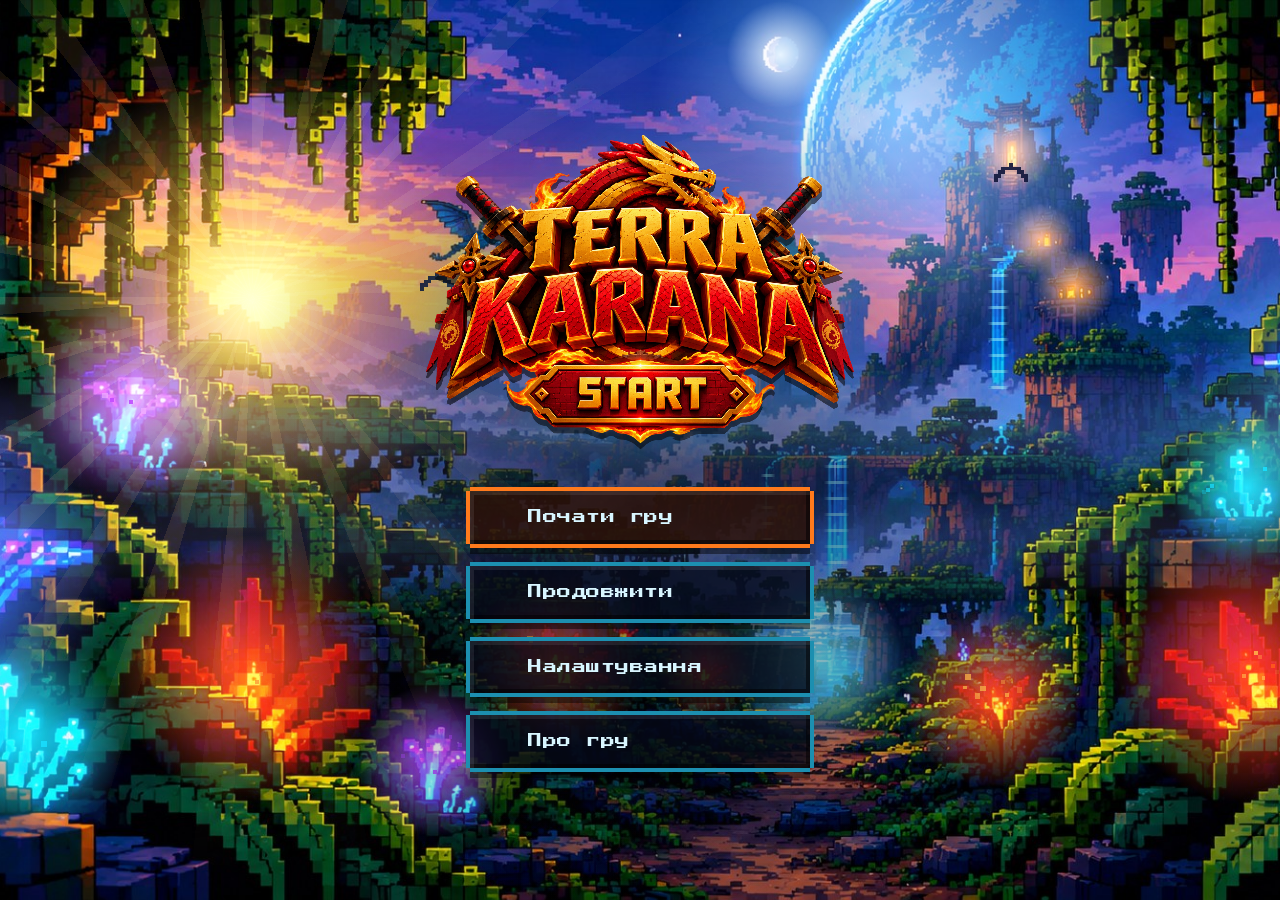
<file: index.html>
<!DOCTYPE html>
<html lang="uk">

<head>
    <meta charset="UTF-8">
    <meta name="viewport" content="width=device-width, initial-scale=1.0, viewport-fit=cover">
    <title>Terra Karana: Start</title>
    <link rel="icon" type="image/png" href="title.png">
    <link rel="preconnect" href="https://fonts.googleapis.com">
    <link rel="preconnect" href="https://fonts.gstatic.com" crossorigin>
    <link href="https://fonts.googleapis.com/css2?family=Press+Start+2P&display=swap" rel="stylesheet">
    <link rel="stylesheet" href="style.css">
</head>
 
<body>
    <div class="stage" id="st">
        <img src="scene.jpg" alt="Піксельний світ з плавучими островами, грибами, що світяться, і заходом сонця">
        <div class="rays"></div>
        <div class="fog" style="top:40%"></div>
        <div class="fog" style="top:52%;animation-duration:70s;animation-direction:alternate-reverse;opacity:.75"></div>
        <div class="fall" style="left:72.4%;top:28%;width:1.4%;height:16%"></div>
        <div class="fall" style="left:62.3%;top:51%;width:1.6%;height:12%"></div>
        <div class="fall" style="left:58%;top:52%;width:1%;height:8%"></div>
        <div class="river"></div>
        <canvas id="cv" width="836" height="470"></canvas>
    </div>
 
    <main class="content">
        <img src="title.png" class="title" alt="Terra Karana">
        <nav class="menu" id="menu" aria-label="Головне меню">
            <!-- Замініть href="#" на сторінки вашої гри -->
            <a class="btn btn--main" href="#" id="startBtn">Почати гру</a>
            <a class="btn" href="#" id="continueBtn">Продовжити</a>
            <a class="btn" href="#" id="settingsBtn">Налаштування</a>
            <a class="btn" href="#" id="aboutBtn">Про гру</a>
        </nav>
    </main>
    
    <div class="modal" id="modal-about">
        <div class="modal-content">
            <span class="close" id="close-about-modal">&times;</span>
            <h2>Про гру</h2>
            <p>
                Terra Karana — це піксельна пригодницька гра про подорож по чарівному світі
                плаваючих островів, загадкових джерел, магічних рослин і небезпечних кордонів.
                Гра виконана за мотивами мультсеріалу Ninjago: Prime Empire, поєднуючи атмосферу подорожі,
                дослідження та таємничих випробувань. Гравець вирушає в пошук легендарної ключ-катани,
                збирає артефакти та долає випробування, які вимагають уважності, швидкості та
                стратегічного мислення.
            </p>

            <div class="modal-section">
                <h3>Особливості гри</h3>
                <ul>
                    <li>Оригінальний світ із піксельною атмосферою та плавною анімацією.</li>
                    <li>Пошук та дослідження різних зон: лісів, водних просторів, островів і бійцівських ділянок.</li>
                    <li>Механіка збору ресурсів, предметів і секретних знань.</li>
                    <li>Складні, але зрозумілі завдання для гравця будь-якого рівня.</li>
                    <li>Естетика фентезійного фону, що поєднує спокій і напругу.</li>
                    <li>Готовність до розширення: нові рівні, локації та механіки.</li>
                </ul>
            </div>
        </div>
    </div>
    <div class="modal" id="modal-settings">
        <div class="modal-content modal-content--settings">
            <span class="close" id="close-settings-modal">&times;</span>
            <h2>Налаштування</h2>

            <div class="settings-grid">
                <div class="setting-row">
                    <label for="volume">Гучність</label>
                    <div class="setting-control">
                        <input type="range" id="volume" name="volume" min="0" max="100" value="70">
                        <span class="value-badge" id="volumetxt">70%</span>
                    </div>
                </div>

                <div class="setting-row">
                    <label for="music">Музика</label>
                    <div class="setting-control">
                        <input type="range" id="music" name="music" min="0" max="100" value="60">
                        <span class="value-badge" id="musictxt">60%</span>
                    </div>
                </div>

                <div class="setting-row">
                    <label for="difficulty">Складність</label>
                    <select id="difficulty" name="difficulty">
                        <option>Легка</option>
                        <option selected>Звичайна</option>
                        <option>Важка</option>
                    </select>
                </div>

                <div class="setting-row setting-row--check">
                    <label for="hintsToggle">Підказки</label>
                    <label class="switch">
                        <input type="checkbox" checked id="hintsToggle">
                        <span class="slider"></span>
                    </label>
                </div>

                <div class="setting-row setting-row--check">
                    <label for="autosaveToggle">Автозбереження</label>
                    <label class="switch">
                        <input type="checkbox" checked id="autosaveToggle">
                        <span class="slider"></span>
                    </label>
                </div>
            </div>

            <div class="settings-actions">
                <button type="button" class="settings-btn settings-btn--main" id="applySettingsBtn">Застосувати</button>
                <button type="button" class="settings-btn" id="resetSettingsBtn">За замовчуванням</button>
            </div>
        </div>
    </div>

    <script src="script.js"></script>
</body>
 
</html>
</file>
<file: style.css>
/* ---------- база ---------- */
:root {
    --bg: #04050c;
    --ink: #d8f6ff;
    --cyan: #2fd0ff;
    --cyan-dim: #1c8fb0;
    --ember: #ff7a1c;
    --violet: #b04aff;
}

*,
*::before,
*::after {
    box-sizing: border-box
}

html,
body {
    margin: 0;
    padding: 0;
    background: var(--bg)
}

body {
    overflow-x: hidden
}

/* ---------- фон-сцена ---------- */
.stage {
    position: fixed;
    left: 50%;
    top: 50%;
    transform: translate(-50%, -50%);
    width: max(100vw, calc(100vh * 1672 / 941));
    aspect-ratio: 1672/941;
    overflow: hidden;
    z-index: 0;
    pointer-events: none;
}

.stage>img,
.stage>canvas {
    position: absolute;
    inset: 0;
    width: 100%;
    height: 100%;
    display: block
}

canvas {
    image-rendering: pixelated;
    pointer-events: none
}

.g {
    position: absolute;
    aspect-ratio: 1;
    border-radius: 50%;
    transform: translate(-50%, -50%);
    mix-blend-mode: screen;
    pointer-events: none;
    background: radial-gradient(circle, var(--c) 0, transparent 66%);
    animation: fl var(--d) ease-in-out var(--dl) infinite
}

@keyframes fl {

    0%,
    100% {
        opacity: var(--a)
    }

    35% {
        opacity: calc(var(--a)*.4)
    }

    60% {
        opacity: var(--a)
    }

    80% {
        opacity: calc(var(--a)*.65)
    }
}

.fall {
    position: absolute;
    transform: translateX(-50%);
    mix-blend-mode: screen;
    pointer-events: none;
    opacity: .6;
    background: repeating-linear-gradient(180deg, rgba(90, 220, 255, 0) 0 6px, rgba(150, 245, 255, .9) 6px 9px, rgba(90, 220, 255, 0) 9px 16px);
    background-size: 100% 32px;
    animation: fall 1.2s linear infinite;
    -webkit-mask-image: linear-gradient(90deg, transparent, #000 30%, #000 70%, transparent);
    mask-image: linear-gradient(90deg, transparent, #000 30%, #000 70%, transparent)
}

@keyframes fall {
    to {
        background-position: 0 32px
    }
}

.river {
    position: absolute;
    left: 57%;
    top: 67%;
    width: 8%;
    height: 8%;
    mix-blend-mode: screen;
    pointer-events: none;
    opacity: .35;
    background: repeating-linear-gradient(100deg, transparent 0 10px, rgba(160, 240, 255, .8) 10px 13px, transparent 13px 26px);
    background-size: 52px 100%;
    animation: rv 2.4s linear infinite
}

@keyframes rv {
    to {
        background-position: 52px 0
    }
}

.rays {
    position: absolute;
    left: 25.7%;
    top: 33%;
    width: 140%;
    aspect-ratio: 1;
    transform: translate(-50%, -50%);
    mix-blend-mode: screen;
    pointer-events: none;
    opacity: .2;
    background: repeating-conic-gradient(from 0deg, rgba(255, 190, 90, .9) 0 4deg, transparent 4deg 14deg);
    -webkit-mask-image: radial-gradient(circle, #000 0, transparent 36%);
    mask-image: radial-gradient(circle, #000 0, transparent 36%);
    animation: ry 90s linear infinite
}

@keyframes ry {
    to {
        transform: translate(-50%, -50%) rotate(360deg)
    }
}

.fog {
    position: absolute;
    left: -30%;
    width: 160%;
    height: 15%;
    mix-blend-mode: screen;
    pointer-events: none;
    background: radial-gradient(ellipse at 50% 50%, rgba(150, 160, 255, .32), transparent 70%);
    animation: dr 50s linear infinite alternate
}

@keyframes dr {
    from {
        transform: translateX(-9%)
    }

    to {
        transform: translateX(9%)
    }
}

@media (prefers-reduced-motion:reduce) {

    .g,
    .fall,
    .river,
    .rays,
    .fog {
        animation: none
    }
}

/* ---------- меню ---------- */
.content {
    position: relative;
    z-index: 2;
    min-height: 100vh;
    display: flex;
    flex-direction: column;
    align-items: center;
    justify-content: center;
    padding: max(24px, env(safe-area-inset-top, 0px)) 20px max(24px, env(safe-area-inset-bottom, 0px));
}

/* м'яке затемнення під меню, щоб текст читався на яскравій сцені */
.content::before {
    content: '';
    position: fixed;
    inset: 0;
    z-index: -1;
    pointer-events: none;
    background: radial-gradient(ellipse 42% 62% at 50% 56%, rgba(4, 5, 12, .62), transparent 78%);
}

.title {
    display: block;
    width: min(560px, 86vw);
    height: auto;
    margin: 0 0 44px;
    image-rendering: pixelated;
    filter: drop-shadow(0 6px 0 rgba(0, 0, 0, .55)) drop-shadow(0 0 28px rgba(47, 208, 255, .28));
}

.menu {
    display: flex;
    flex-direction: column;
    gap: 22px;
    width: min(340px, 86vw)
}

.btn {
    --edge: var(--cyan-dim);
    position: relative;
    display: block;
    padding: 18px 20px 18px 58px;
    font: 14px/1.2 'Press Start 2P', ui-monospace, monospace;
    letter-spacing: .5px;
    color: var(--ink);
    text-decoration: none;
    text-align: left;
    background: rgba(6, 10, 24, .78);
    /* «ступінчаста» піксельна рамка + об'ємна фаска */
    box-shadow:
        0 -4px 0 0 var(--edge), 0 4px 0 0 var(--edge), -4px 0 0 0 var(--edge), 4px 0 0 0 var(--edge),
        inset 4px 4px 0 0 rgba(255, 255, 255, .08), inset -4px -4px 0 0 rgba(0, 0, 0, .5),
        0 10px 0 0 rgba(0, 0, 0, .45);
    transition: transform .12s steps(2), background .12s;
}

.btn::before {
    /* піксельна стрілка-вказівник */
    content: '';
    position: absolute;
    left: 24px;
    top: 50%;
    width: 14px;
    height: 16px;
    transform: translateY(-50%);
    background: var(--edge);
    clip-path: polygon(0 0, 100% 50%, 0 100%);
    opacity: 0;
}

.btn:hover,
.btn:focus-visible {
    --edge: var(--cyan);
    transform: translateY(-3px);
    outline: none;
    background: rgba(10, 24, 48, .9);
    text-shadow: 0 0 10px rgba(47, 208, 255, .8);
}

.btn:hover::before,
.btn:focus-visible::before {
    opacity: 1
}

.btn:active {
    transform: translateY(2px)
}

.btn--main {
    --edge: var(--ember);
    background: rgba(44, 16, 6, .82)
}

.btn--main:hover,
.btn--main:focus-visible {
    --edge: #ffb04a;
    background: rgba(70, 26, 8, .92);
    text-shadow: 0 0 10px rgba(255, 150, 40, .85);
}

/* ---------- поява ---------- */
@keyframes rise {
    from {
        opacity: 0;
        transform: translateY(14px)
    }

    to {
        opacity: 1;
        transform: none
    }
}

.title {
    animation: rise .7s steps(7) both
}

.menu .btn {
    animation: rise .5s steps(5) both
}

.menu .btn:nth-child(1) {
    animation-delay: .35s
}

.menu .btn:nth-child(2) {
    animation-delay: .5s
}

.menu .btn:nth-child(3) {
    animation-delay: .65s
}

.menu .btn:nth-child(4) {
    animation-delay: .8s
}

@media (max-width:420px) {
    .btn {
        font-size: 12px;
        padding-left: 52px
    }

    .title {
        margin-bottom: 32px
    }
}

@media (prefers-reduced-motion:reduce) {

    .title,
    .menu .btn {
        animation: none
    }

    .btn {
        transition: none
    }
}

.modal {
    display: none;
    position: fixed;
    inset: 0;
    z-index: 4;
    overflow: auto;
    background: rgba(4, 6, 14, .72);
    backdrop-filter: blur(2px);
    padding: 24px;
}

.modal-content {
    position: relative;
    width: min(620px, 90vw);
    margin: 13vh auto 0;
    padding: 30px 24px 26px;
    color: var(--ink);
    background: rgba(8, 12, 24, .92);
    border: 4px solid var(--cyan-dim);
    box-shadow:
        0 0 0 4px rgba(0, 0, 0, .42),
        0 10px 0 0 rgba(0, 0, 0, .42),
        0 0 24px rgba(47, 208, 255, .18);
}

.modal-content::before {
    content: '';
    position: absolute;
    inset: 10px;
    border: 2px solid rgba(47, 208, 255, .25);
    pointer-events: none;
}

.modal-content h2 {
    margin: 0 0 18px;
    font: 20px/1.2 'Press Start 2P', ui-monospace, monospace;
    letter-spacing: 1px;
    color: var(--ink);
    text-shadow: 0 0 12px rgba(47, 208, 255, .5);
}

.modal-section {
    margin-top: 22px;
}

.modal-section h3 {
    margin: 0 0 12px;
    font: 12px/1.5 'Press Start 2P', ui-monospace, monospace;
    color: #ffd27a;
    text-shadow: 0 0 10px rgba(255, 170, 59, .45);
}

.modal-content p,
.modal-section li,
.setting-row label,
.setting-row select,
.value-badge,
.settings-btn {
    margin: 0;
    font: 11px/1.7 'Press Start 2P', ui-monospace, monospace;
    color: rgba(216, 246, 255, .9);
    text-shadow: 0 0 10px rgba(47, 208, 255, .18);
}

.modal-section ul {
    margin: 0;
    padding-left: 22px;
    list-style: square;
}

.modal-section li + li {
    margin-top: 10px;
}

.modal-content--settings {
    width: min(720px, 92vw);
}

.settings-grid {
    display: grid;
    gap: 18px;
    margin-top: 26px;
}

.setting-row {
    display: grid;
    grid-template-columns: minmax(140px, 220px) 1fr;
    gap: 16px;
    align-items: center;
}

.setting-row label {
    color: var(--ink);
}

.setting-control {
    display: flex;
    align-items: center;
    gap: 12px;
}

.setting-control input[type="range"] {
    flex: 1;
    accent-color: var(--cyan);
    height: 12px;
    cursor: pointer;
}

.value-badge {
    min-width: 52px;
    padding: 6px 8px;
    text-align: center;
    background: rgba(14, 26, 44, .8);
    border: 2px solid var(--cyan-dim);
    color: var(--ink);
}

.setting-row select {
    width: 100%;
    padding: 12px 14px;
    border: 3px solid var(--cyan-dim);
    background: rgba(10, 18, 30, .9);
    color: var(--ink);
    box-shadow: inset 0 0 0 2px rgba(255, 255, 255, .04);
}

.setting-row--check {
    grid-template-columns: minmax(140px, 220px) 1fr;
}

.switch {
    position: relative;
    display: inline-block;
    width: 58px;
    height: 30px;
    justify-self: start;
}

.switch input {
    opacity: 0;
    width: 0;
    height: 0;
}

.slider {
    position: absolute;
    inset: 0;
    background: rgba(15, 22, 34, .9);
    border: 3px solid var(--cyan-dim);
    transition: .2s ease;
    cursor: pointer;
}

.slider::before {
    content: '';
    position: absolute;
    left: 4px;
    top: 4px;
    width: 16px;
    height: 14px;
    background: var(--ink);
    transition: .2s ease;
}

.switch input:checked + .slider {
    background: rgba(19, 42, 60, .9);
    border-color: var(--cyan);
}

.switch input:checked + .slider::before {
    transform: translateX(28px);
    background: var(--cyan);
}

.settings-actions {
    display: flex;
    justify-content: flex-end;
    gap: 14px;
    margin-top: 26px;
}

.settings-btn {
    padding: 12px 18px;
    border: 3px solid var(--cyan-dim);
    background: rgba(8, 15, 27, .85);
    color: var(--ink);
    cursor: pointer;
    box-shadow: 0 4px 0 0 rgba(0, 0, 0, .4);
    transition: transform .12s steps(2), border-color .12s;
}

.settings-btn:hover,
.settings-btn:focus-visible {
    transform: translateY(-2px);
    border-color: var(--cyan);
    outline: none;
}

.settings-btn--main {
    border-color: var(--ember);
    background: rgba(44, 16, 6, .82);
}

.close {
    position: absolute;
    top: 12px;
    right: 12px;
    width: 34px;
    height: 34px;
    display: grid;
    place-items: center;
    font: 24px/1 'Press Start 2P', ui-monospace, monospace;
    color: var(--ink);
    background: rgba(12, 20, 36, .8);
    border: 3px solid var(--cyan-dim);
    box-shadow: 0 4px 0 0 rgba(0, 0, 0, .4);
    cursor: pointer;
    transition: transform .12s steps(2), border-color .12s;
}

.close:hover,
.close:focus-visible {
    transform: translateY(-2px);
    border-color: var(--cyan);
    text-shadow: 0 0 10px rgba(47, 208, 255, .8);
    outline: none;
}

.close:active {
    transform: translateY(2px);
}

@media (max-width: 480px) {
    .modal {
        padding: 16px;
    }

    .modal-content {
        margin-top: 22vh;
        padding: 22px 18px 18px;
    }

    .modal-content h2 {
        font-size: 15px;
    }

    .modal-content p {
        font-size: 9px;
    }
}
</file>
